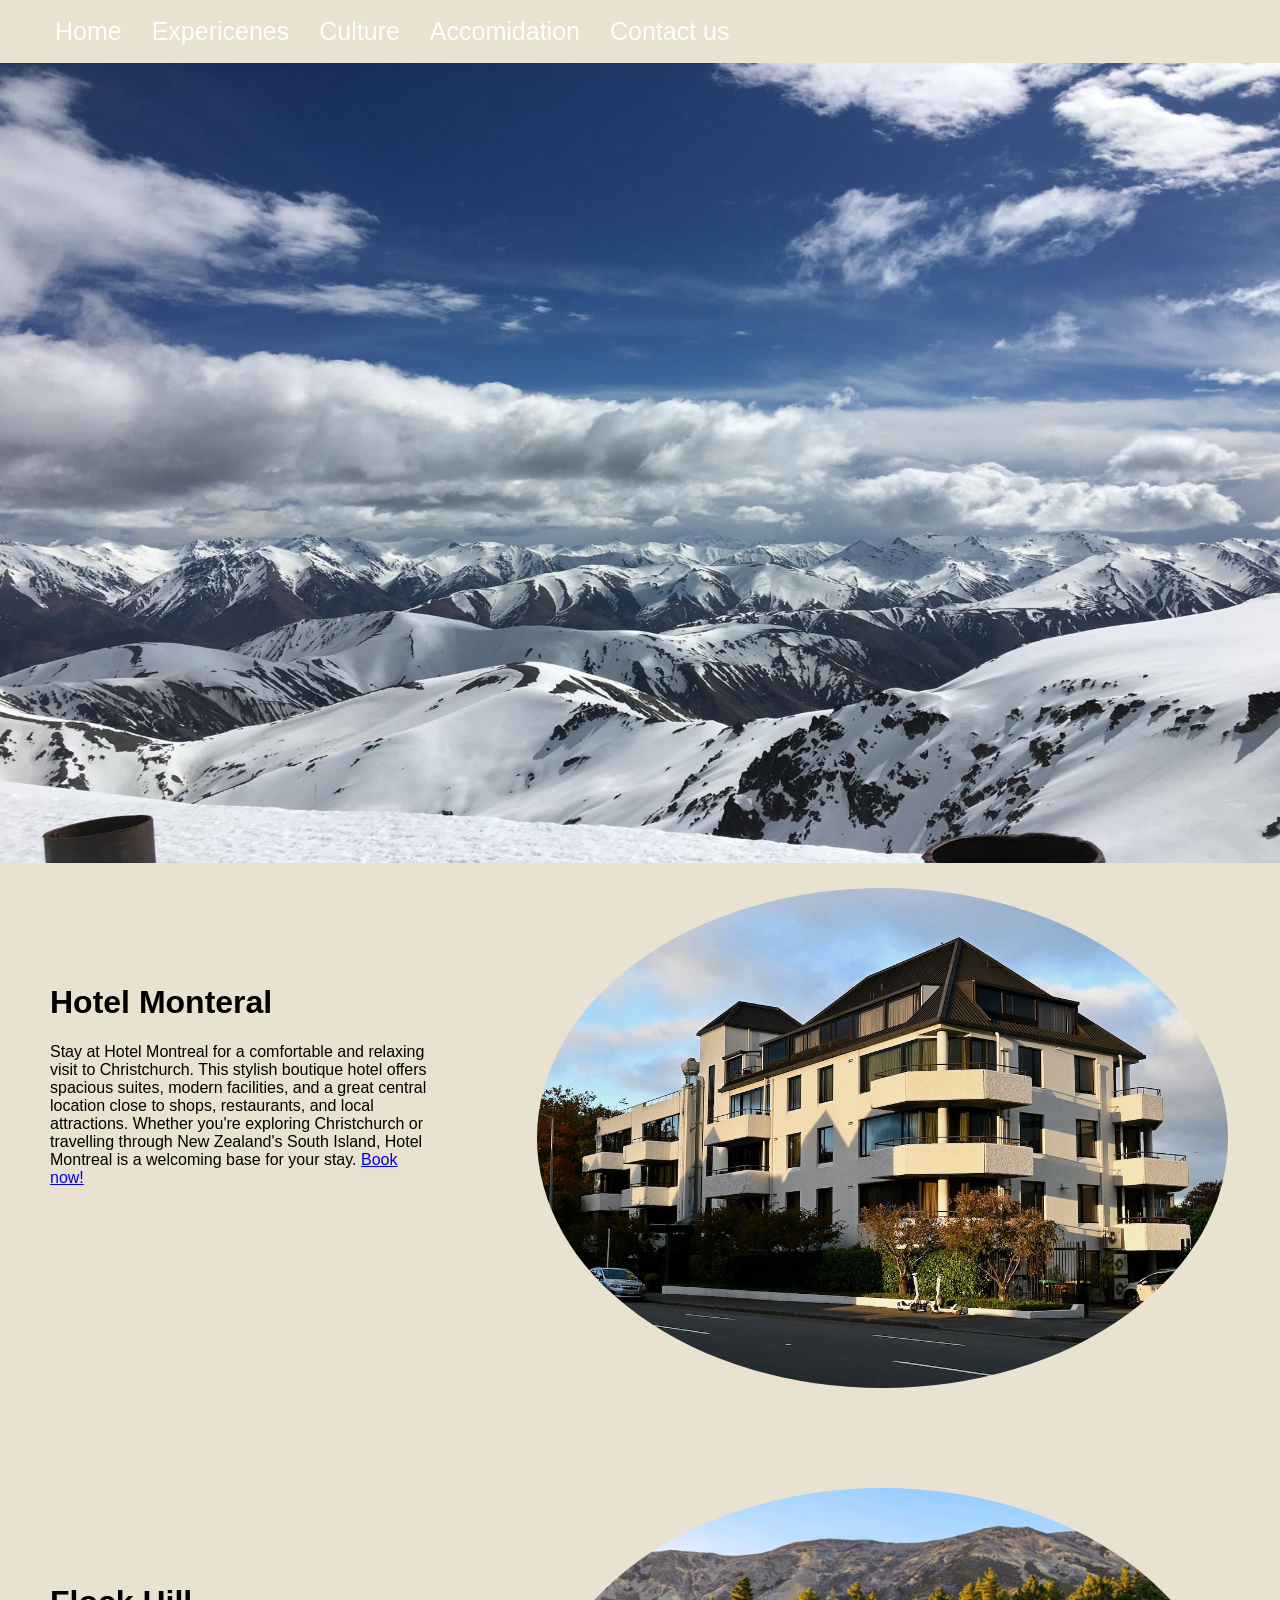
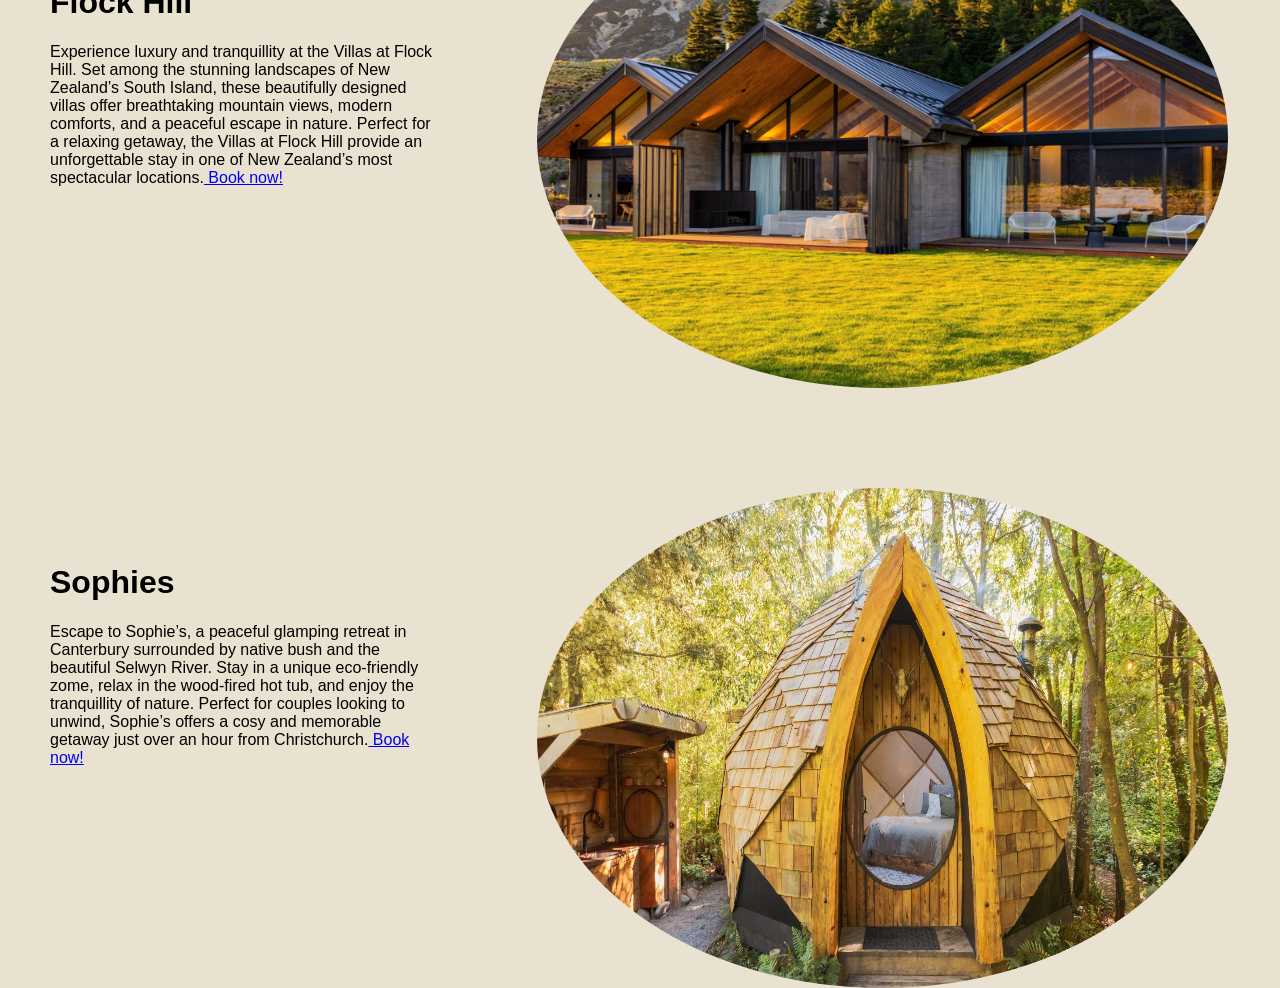
<file: Accom.html>
<!DOCTYPE html>
<head>
 	<link rel="stylesheet" type="text/css"  href="style.css">
 </head>

 <body>


 	<div class="navbar">
<ul class="navlinks">
<li><a href = "index.html"> Home </a></li>
<li><a href = "Experince.html"> Expericenes </a></li>
<li><a href = "Culture.html"> Culture </a></li>
<li><a href = "Accom.html"> Accomidation </a></li>
<li><a href = "flights.html"> Contact us </a></li>
</ul>
</div>

<div class="bannerphotos"> 
<img id= "accomphotobanner" src="Images/snowtop.JPG"  style = "width:100%; height: 800px; display: block;" >
</div>




<div id="acc3">
	<h1> Hotel Monteral </h1>
	<p> Stay at Hotel Montreal for a comfortable and relaxing visit to Christchurch. This stylish boutique hotel offers spacious suites, modern facilities, and a great central location close to shops, restaurants, and local attractions. Whether you're exploring Christchurch or travelling through New Zealand's South Island, Hotel Montreal is a welcoming base for your stay. <a href=https://www.hotelmontreal.co.nz/> Book now! </a> </p>
</div>


<div id="acc2">
	<img id=acc2img src=Images/monteral.jpg>
</div>


<div id=acc4>
	<h1> Flock Hill </h1>
	<p> Experience luxury and tranquillity at the Villas at Flock Hill. Set among the stunning landscapes of New Zealand’s South Island, these beautifully designed villas offer breathtaking mountain views, modern comforts, and a peaceful escape in nature. Perfect for a relaxing getaway, the Villas at Flock Hill provide an unforgettable stay in one of New Zealand’s most spectacular locations.<a href=https://www.flockhillnz.com/> Book now! </a> </p>
</div>

<div id=acc5> 
	<img id=acc5img src=Images/villa.jpg>
</div>

<div id=acc6>
	<h1> Sophies </h1>
	<p> Escape to Sophie’s, a peaceful glamping retreat in Canterbury surrounded by native bush and the beautiful Selwyn River. Stay in a unique eco-friendly zome, relax in the wood-fired hot tub, and enjoy the tranquillity of nature. Perfect for couples looking to unwind, Sophie’s offers a cosy and memorable getaway just over an hour from Christchurch.<a href=https://canopycamping.co.nz/sophies> Book now! </a> </p>
</div>

<div id=acc7>
	<img src=Images/sophies.jpg>
</div>

</div>
 </body>
</file>
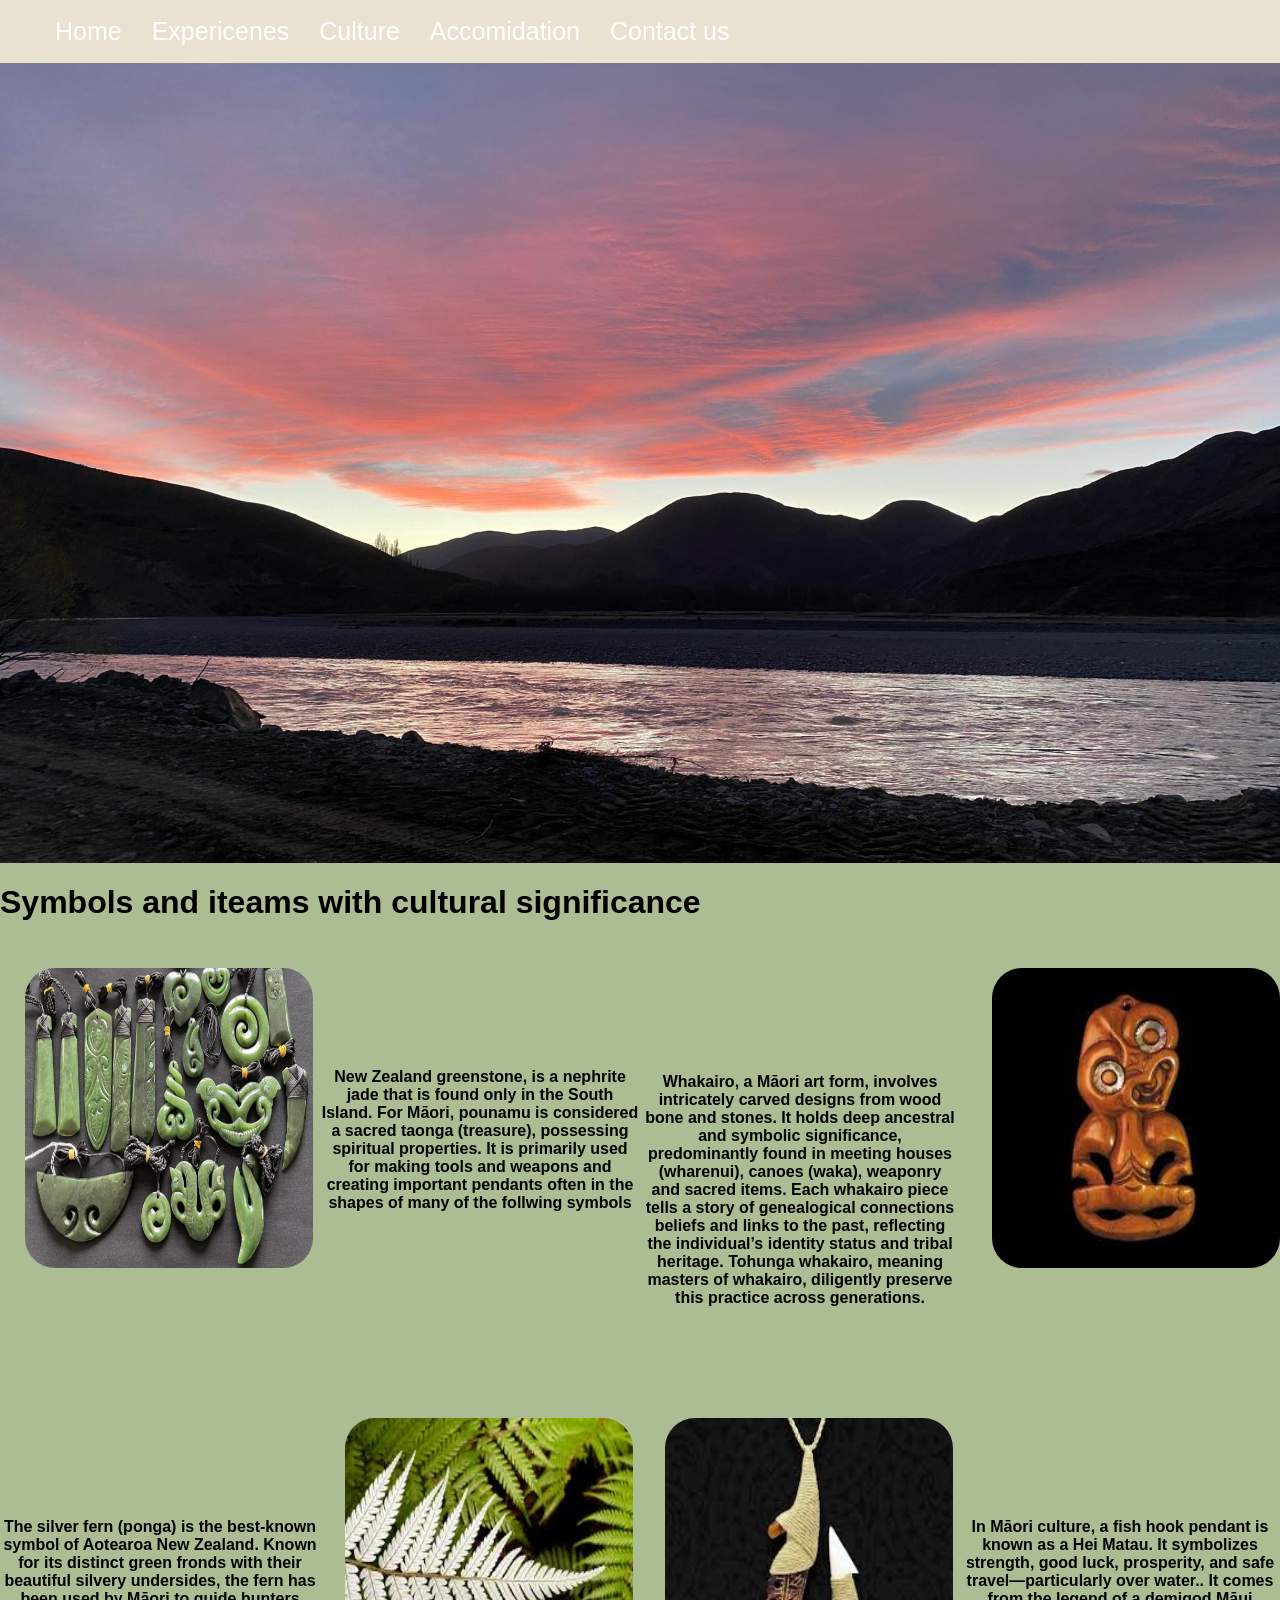
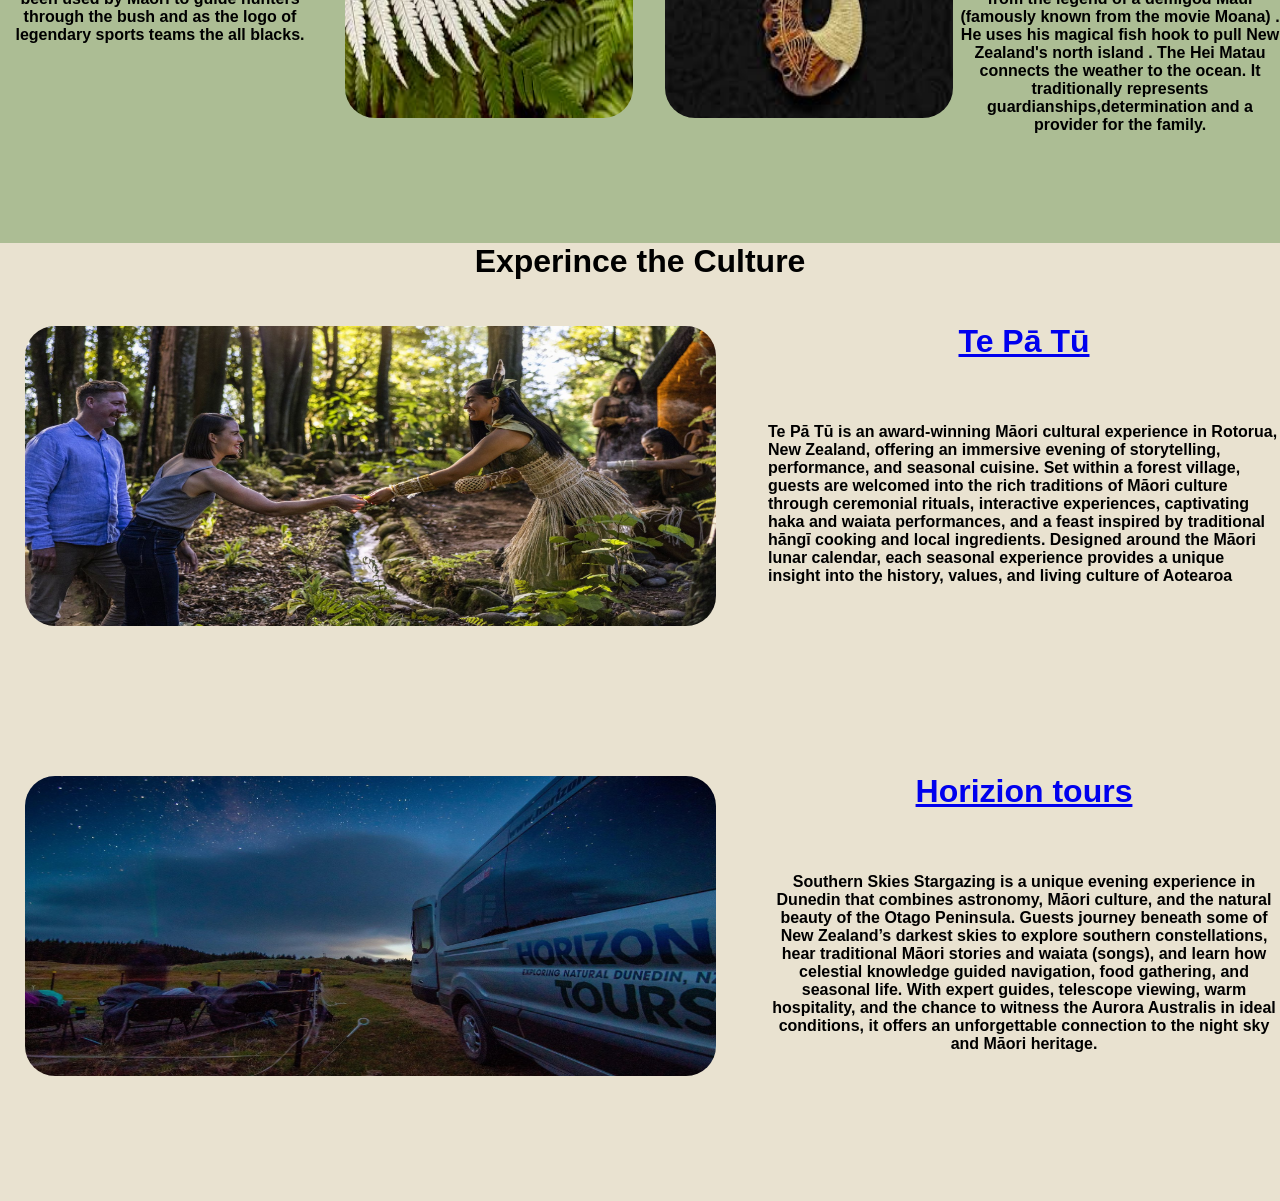
<file: Culture.html>
<!DOCTYPE html>
<head>
 	<link rel="stylesheet" type="text/css"  href="style.css">
 </head>

 <body>

 	<div class="navbar">
<ul class="navlinks">
<li><a href = "index.html"> Home </a></li>
<li><a href = "Experince.html"> Expericenes </a></li>
<li><a href = "Culture.html"> Culture </a></li>
<li><a href = "Accom.html"> Accomidation </a></li>
<li><a href = "flights.html"> Contact us </a></li>
</ul>
</div>

<div class="bannerphotoss"> 
<img id= "cultphotobanner" src="Images/sunsetlake2.jpg" style = "width:100%; height: 800px; display: block;">
</div>



<div id="cult1">
	<h1 id= "cult1text">Symbols and iteams with cultural significance</h1>
	<div>
	
<div id="cult2">
	<img id="cult2img" src="Images/greenstone.jpg">
</div>

<div id="cult2-2">
	<h4 id="cult2-2text"> New Zealand greenstone, is a nephrite jade that is found only in the South Island. For Māori, pounamu is considered a sacred taonga (treasure), possessing spiritual properties. It is primarily used for making tools and weapons and creating important pendants often in the shapes of many of the follwing symbols</h4>
</div>

<div id="cult3">
	<h4 id="cult3text"> Whakairo, a Māori art form, involves intricately carved designs from wood bone and stones.  It holds deep ancestral and symbolic significance, predominantly found in meeting houses (wharenui), canoes (waka), weaponry and sacred items.  Each whakairo piece tells a story of genealogical connections beliefs and links to the past, reflecting the individual’s identity status and tribal heritage.  Tohunga whakairo, meaning masters of whakairo, diligently preserve this practice across generations.<h4>
	</h6>
</div>

	<div id="cult3-2">
		<img id="cult3-2img" src="Images/wood.jpg">

	</div>

	<div id=cult4>
		<h4 id="cult4text"> The silver fern (ponga) is the best-known symbol of Aotearoa New Zealand. Known for its distinct green fronds with their beautiful silvery undersides, the fern has been used by Māori to guide hunters through the bush and as the logo of legendary sports teams the all blacks. 

 </h4> 
	</div>

<div id="cult4-2">
	<img id="cult4-2img"src="Images/fern.jpg">
</div>



<div id="cult5">
	<h4 id="cult5text" >In Māori culture, a fish hook pendant is known as a Hei Matau. It symbolizes strength, good luck, prosperity, and safe travel—particularly over water.. It comes from the legend of a demigod Māui (famously known from the movie Moana) . He uses his magical fish hook to pull New Zealand's north island . The Hei Matau connects the weather to the ocean. It traditionally represents guardianships,determination and a provider for the family.</h4>
</div>

<div id="cult5-2">
	<img id="cult5-2img" src=Images/hook.jpg>
</div>

<div id="cult6">
	<h1 id=cult6text> Experince the Culture </h1>
</div>
<div id="cult7-2">
	<h1> <a href= "https://te-pa-tu.com/"> Te Pā Tū </a> </h1>
</div>
<div id="cult7">
<img id=cult7img src=Images/amoari.jpg>
</div>

<div id="cult7-3">
	<h4> Te Pā Tū is an award-winning Māori cultural experience in Rotorua, New Zealand, offering an immersive evening of storytelling, performance, and seasonal cuisine. Set within a forest village, guests are welcomed into the rich traditions of Māori culture through ceremonial rituals, interactive experiences, captivating haka and waiata performances, and a feast inspired by traditional hāngī cooking and local ingredients. Designed around the Māori lunar calendar, each seasonal experience provides a unique insight into the history, values, and living culture of Aotearoa</h4>
</div>

<div id="cult8-2">
	<h1> <a href= https://www.horizontours.co.nz/sssgtours/southern-skies-stargazing> Horizion tours </a> </h1>
</div>
<div id="cult8">
	<img id="cult8img" src=Images/2maori.jpg>
</div>

<div id="cult8-3">
	<h4> Southern Skies Stargazing is a unique evening experience in Dunedin that combines astronomy, Māori culture, and the natural beauty of the Otago Peninsula. Guests journey beneath some of New Zealand’s darkest skies to explore southern constellations, hear traditional Māori stories and waiata (songs), and learn how celestial knowledge guided navigation, food gathering, and seasonal life. With expert guides, telescope viewing, warm hospitality, and the chance to witness the Aurora Australis in ideal conditions, it offers an unforgettable connection to the night sky and Māori heritage. </h4>
</div>































</html>

 </body>
</file>
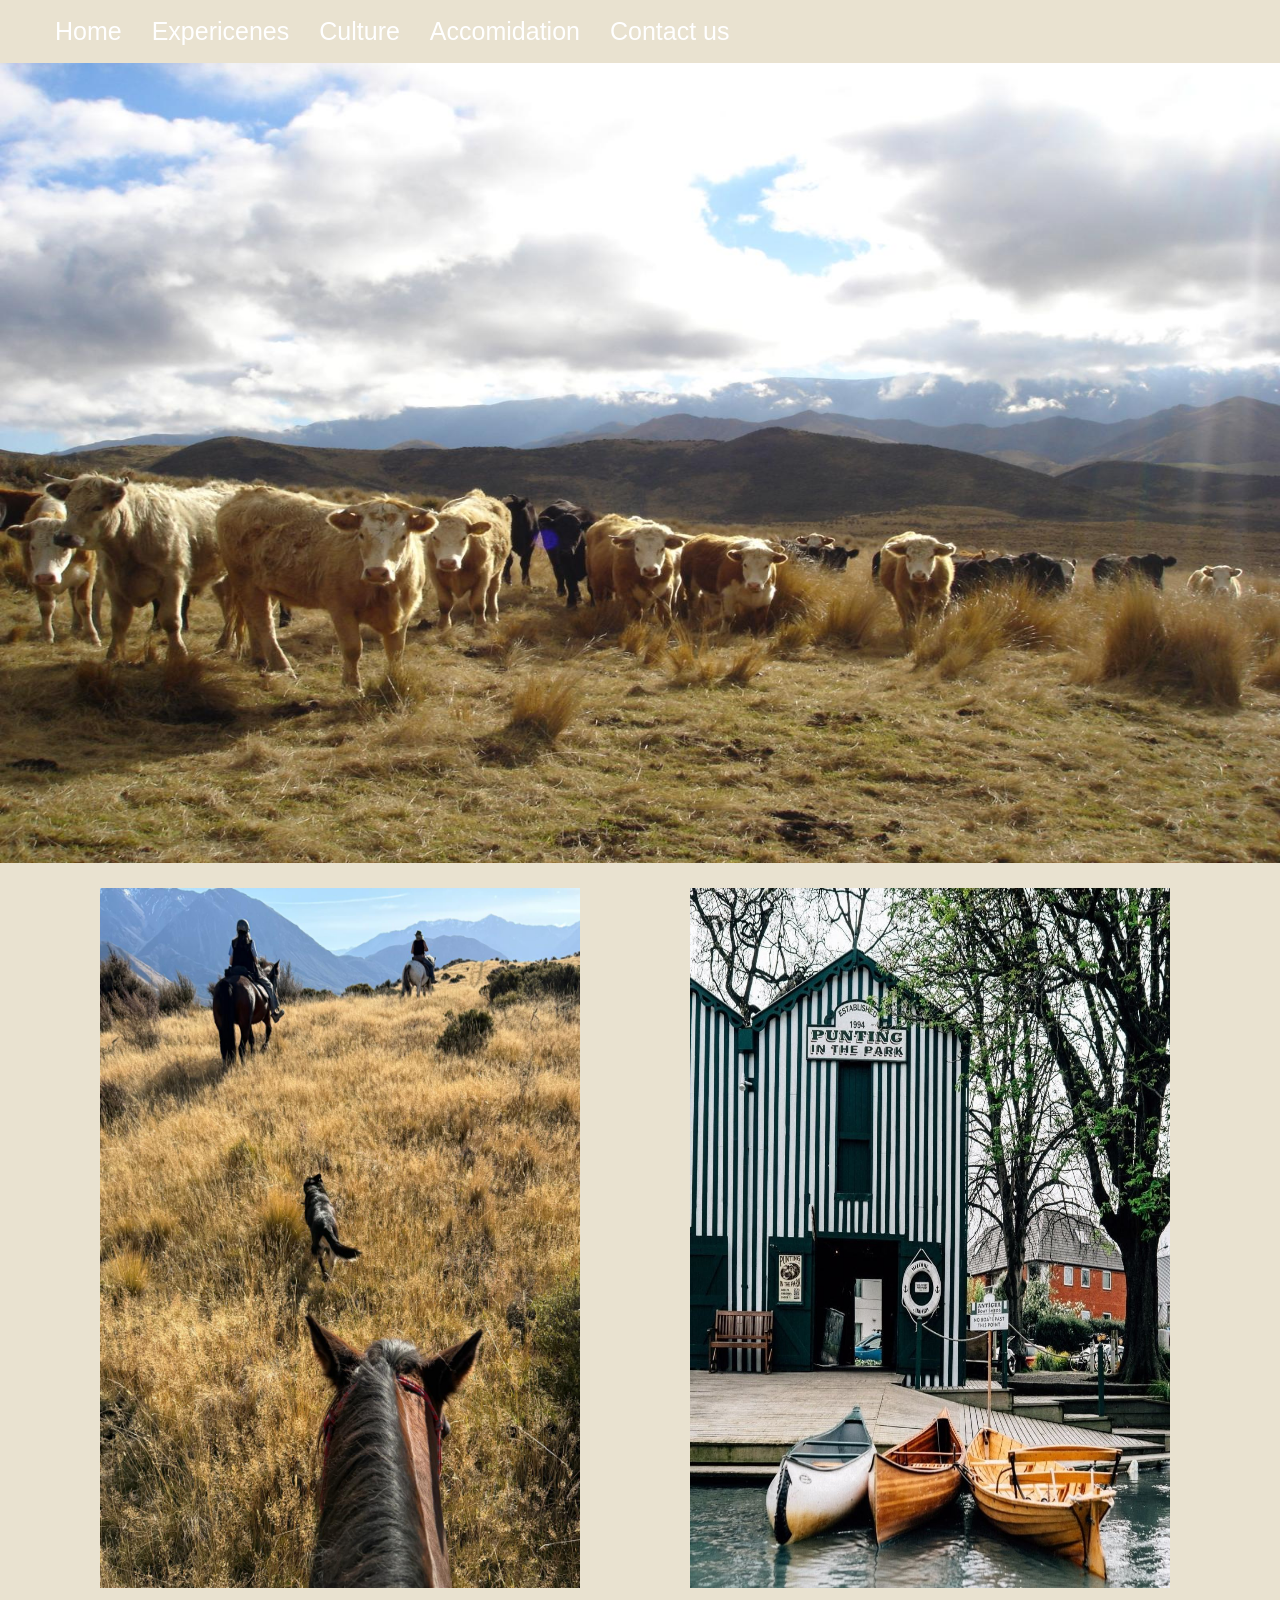
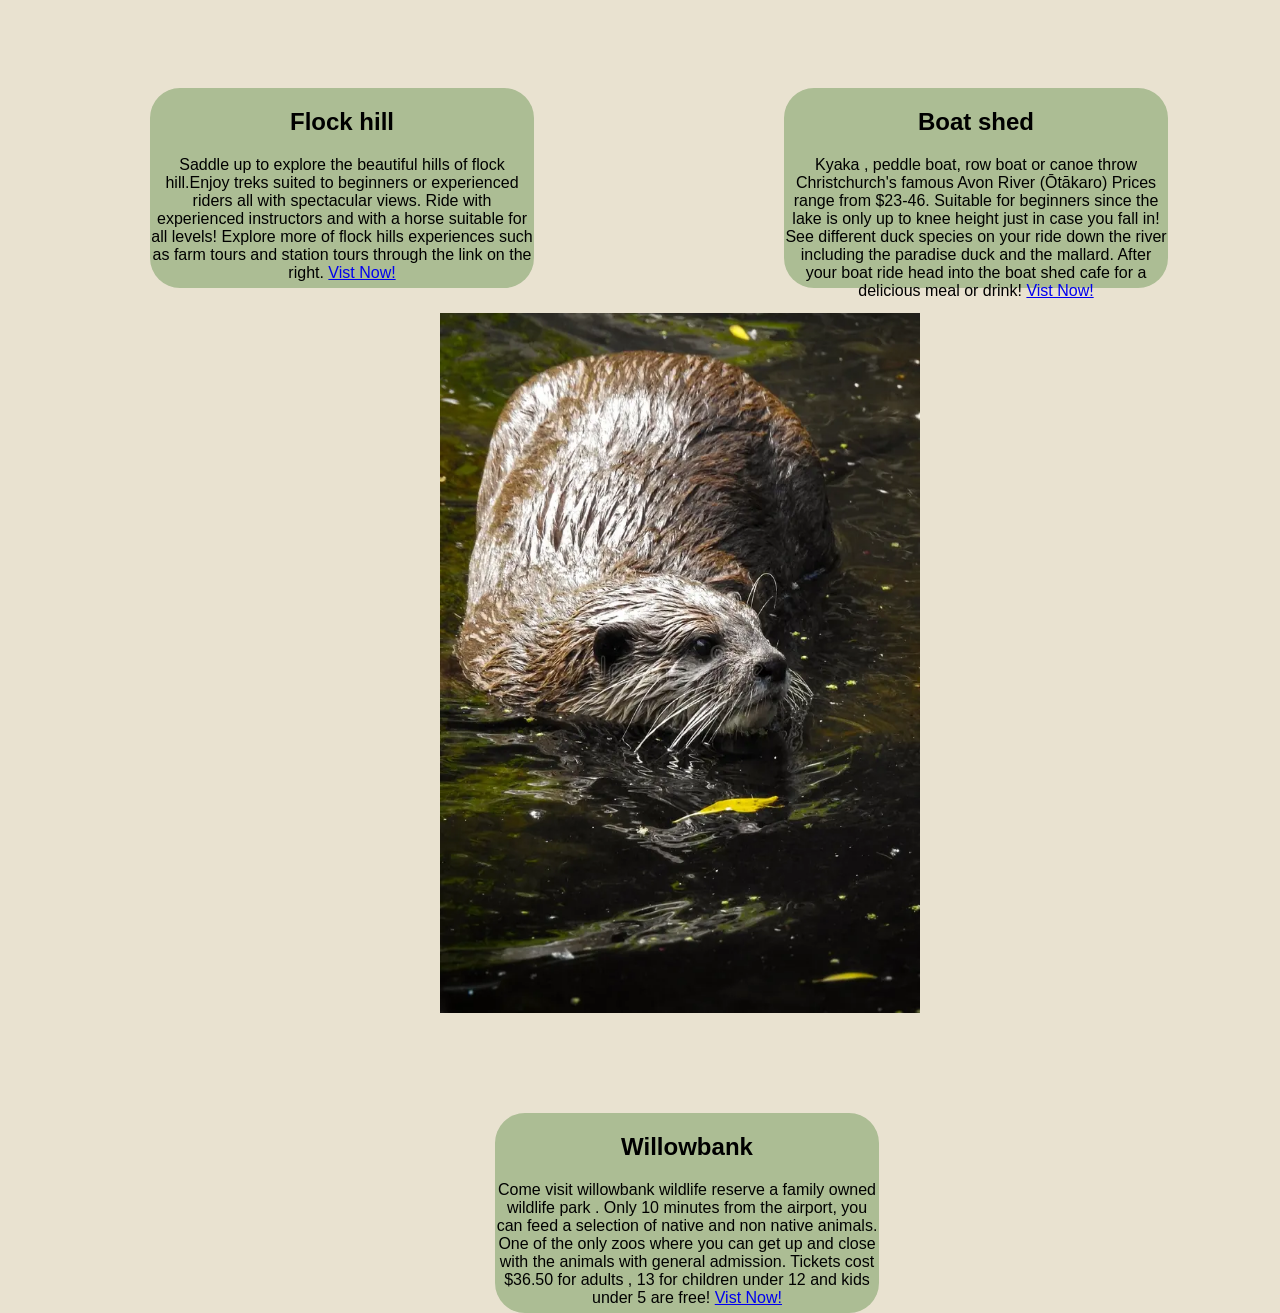
<file: Experince.html>
<!DOCTYPE html>
 <head>
 	<link rel="stylesheet" type="text/css"  href="style.css">
 	<script src="script.js" defer></script>
 </head>
 	<body>






<div class="navbar">
<ul class="navlinks">
<li><a href = "index.html"> Home </a></li>
<li><a href = "Experince.html"> Expericenes </a></li>
<li><a href = "Culture.html"> Culture </a></li>
<li><a href = "Accom.html"> Accomidation </a></li>
<li><a href = "flights.html"> Contact us  </a></li>
</ul>
</div>

<div class="bannerphotos"> 
	
<img id= "exphotobanner" src="Images/exbanner.jpg">

</div>

<div id="ex1">

  <img id="ex1photoo" src=Images/flock1.jpg style= "width:75%; height:700px;margin-left:100px">
	
</div>

<div id=ex2>
  <img src="Images/boat1.jpg" style= "width:75%; height:700px;margin-left:50px">
</div>


<div id=ex1text>
  <h2> Flock hill </h2>
  <p> 
Saddle up to explore the beautiful hills of flock hill.Enjoy treks suited 
  to beginners or experienced riders all with spectacular views. Ride with experienced instructors 
and with a horse suitable for all levels! Explore more of flock hills experiences such as farm tours 
and station tours through the link on the right. <a href=https://www.flockhillnz.com/> Vist Now! </a> </p>
</div>


<div id="ex2text">
  <h2> Boat shed </h2>
  <p> Kyaka , peddle boat, row boat or canoe throw Christchurch's famous Avon River  (Ōtākaro) Prices range from $23-46. Suitable for beginners since the lake is only up to knee height just in case you fall in! See different duck species on your ride down the river including the paradise duck and the mallard. After your boat ride head into the boat shed cafe for a delicious meal or drink! <a href=https://boatsheds.co.nz/> Vist Now! </a> </p>
</div>

<div id=ex3>
  <img src="Images/willow.jpg" style= "width:75%; height:700px;margin-left:50px">
</div>


<div id="ex3text">
  <h2> Willowbank </h2>
  <p> Come visit willowbank wildlife reserve a family owned wildlife park . Only 10 minutes from the airport, you can feed a selection of native and non native animals. One of the only zoos where you can get up and close with the animals with general admission. Tickets cost $36.50 for adults , 13 for children under 12 and kids under 5 are free!
 <a href=https://willowbank.nz/> Vist Now! </a> </p>
</div>











</html>
 	</body>
</file>
<file: style.css>
html {
  scroll-behavior: smooth;
}

body{
	background-color:#E9E2D0;
	font-family: "Ramabhadra", sans-serif;

}


 .poppins-regular {
  font-family: "Poppins", sans-serif;
  font-weight: 400;
  font-style: normal;
}

 


	


}
#titlebox2{
	Background-color:#ACBD94;

	width:60%;
	height:100px;
	float: left;
	margin-top:0px;
	justify-content:space-between;
	align-iteams:center;


}

#titlebox2-line1{
	font-size:50px;

	background-color:#ACBD94;
	width:100%;
	Height:50px;
	float:left;
	font-weight: bold;
	display: flex;
 
}

#titlebox2-line1 img{
	width:50px;
	z-index:-1px;
	Height:50px;

}


}





#titletext{
	
  font-weight: 900;
  font-style: normal;
  flex-direction:column;
  font-size: 40px;
}



#homeimg{ 
width:550px;
height:650px;
margin-left:50px;
margin-top:100px;
border-radius:30px;
 }

 #homebackground{
 	background-image: url("Images/homepage.jpg");
 }




#greenbox1{
	width:100%;
	height:600px;
	background-color:#ACBD94;
	position:bottom;
	position:absolute;
	margin-top:1000px;
	justify-content:center;
	algin-iteams:center;
	position:left
	content
}

#kiwi{
	margin-top:1105px;
	margin-left: 800px;
	position:absolute;
	width:35%;
	height:400px;
	border-radius:30px;
}

#kiwitext2{

	margin-left:70px;
	margin-top:150px;
	position:absolute;
}

#kiwitext{
	margin-top: 50px;
	margin-left: 70px;
	position: absolute;
}


body{
	margin:0;
	padding:0;
}
h1{
	position:center;
}
ABOUT US

 
#about1{
	width:550px;
	height:400px;
	background-color: white;
	margin-top:200px;
	margin-left:820px;
	border-radius:30px;
}

#abouttextbox{
	width:600px;
	height:400px;
	margin-top:550px;
	margin-left:800px;
	background-color:;
	position:absolute;
	border-radius:30px;
}

h3{
 position:absolute;
 margin-top:100px;
width:600px;
color:#1f1f1f;
  font-family: "Edu AU VIC WA NT Guides", cursive;
  font-optical-sizing: auto;
  font-weight: 500;
  font-style: normal;
  position:center;

}


#logo{
	width:350px;
	height:350px;
	margin-top:550px;
	margin-left: 150px;
	position: absolute;
}





/* Style the video: 100% width and height to cover the entire window */
#myVideo {

  position:absolute;
  z-index:-1;
  right: 0;
  bottom: 0;
  width: 100%;
  height: 100%;
  background-color:#ACBD94;
}

#videotext{

	Font-size:70px;
	margin-top:300px;
	margin-left:350px;
  font-family: "Edu AU VIC WA NT Guides", cursive;
  font-optical-sizing: auto;
  font-weight: <weight>;
  font-style: normal;
  color:white;

}


#slide1{
	margin-top:200px;
	margin-left:50px;
}

#navbar1{
	position:absolute;

	display:flex;
	justify-content: space-between;
	align-iteams:center;
	background-color:#ACBD94;
	width:100%;

	color: white;
	z-index: 1000;
	margin-top:-400px;
	

}


/* Page content */
.content {
  padding: 16px;
}

#navlinks1{
	display:flex;
	list-style:none;

}

#navlinks1 li{
	padding:1px 15px;

}

#navlinks1 a {
color:white; 
text-decoration: none;
font-size: 25px;
transition: 0.3s;
text-align:center;

}

#navlinks1 a:hover{
	color:lightgreen;

}




EXPERINCE

.navbar{


position:absolute;
display:flex;
	justify-content: space-between;
	align-iteams:center;
	background-color:#ACBD94;
	width:100%;
padding:0;
	color: white;
	z-index: 1000;

	

}


/* Page content */
.content {
  padding: 16px;
}

.navlinks{
	display:flex;
	list-style:none;

}

.navlinks li{
	padding:1px 15px;

}

.navlinks a {
color:white; 
text-decoration: none;
font-size: 25px;
transition: 0.3s;
text-align:center;

}

.navlinks a:hover{
	color:lightgreen;

}

.exphoto{
	Width:100%;
	Height:50px;
	background-color:1f1f1f;
}
* {box-sizing:border-box}

.bannerphotos{

	width: 100%;
  height: 800px;
}

#exphotobanner{
	width:100%;
	height:800px;
}


#exbannertext{
	top:200px
	z-index:1;
	position:absolute;

}

#ex1{
	height: 600px;
	width:50%;
	background-color:clear;
margin-top: 25px;
	float:left;
	clear: both;

}


#ex1photoo{
	width:100%;
	height: 200px;
	border border-radius: 30px;
}


#ex1-2:{
	float:left;
}



CAROSEL FLOCK

* {box-sizing:border-box}

/* Slideshow container */
.slideshow-container2 {
  max-width: 1000px;
  position: relative;
  margin: auto;
 
  right:200px;
}

/* Hide the images by default */
.mySlides2 {
  display: none;
}

/* Next & previous buttons */
.prev2, .next2 {
  cursor: pointer;
  position: absolute;
  top: 50%;
  width: -100px;
  margin-top: -22px;
  padding: 16px;
  color: white;
  font-weight: bold;
  font-size: 18px;
  transition: 0.6s ease;
  border-radius: 0 3px 3px 0;
  user-select: none;
}

/* Position the "next button" to the right */
.next2 {
  right: 600px;
  border-radius: 3px 0 0 3px;

}

/* On hover, add a black background color with a little bit see-through */
.prev2:hover, .next:hover {
  background-color: rgba(0,0,0,0.8);
}

/* Caption text */
.text2 {
  color: #f2f2f2;
  font-size: 15px;
  padding: 8px 12px;
  position: absolute;
  bottom: 8px;
  width: 100%;

}

/* Number text (1/3 etc) */
.numbertext2 {
  color: #f2f2f2;
  font-size: 12px;
  padding: 8px 12px;
  position: absolute;
  top: 0;
}

/* The dots/bullets/indicators */
.dot2 {
  cursor: pointer;
  height: ;
  width: 15px;
  margin: 0 2px;
  background-color: #bbb;
  border-radius: 50%;
  display: inline-block;
  transition: background-color 0.6s ease;
}

.active2, .dot2:hover {
  background-color: #717171;
}

/* Fading animation */
.fade {
  animation-name: fade;
  animation-duration: 1.5s;
}

@keyframes fade {
  from {opacity: .4}
  to {opacity: 1}
}



* {box-sizing:border-box}

/* Slideshow container */
.slideshow-container {
  max-width: 1000px;
  position: relative;
  margin: auto;
  bottom:px;
 float:left;
 top:-550px;
}

/* Hide the images by default */
.mySlides {
  display: none;
}

/* Next & previous buttons */
.prev, .next {
  cursor: pointer;
  position: absolute;
  top: 50%;
  width: -100px;
  margin-top: -22px;
  padding: 16px;
  color: white;
  font-weight: bold;
  font-size: 18px;
  transition: 0.6s ease;
  border-radius: 0 3px 3px 0;
  user-select: none;
}

/* Position the "next button" to the right */
.next {
  right: 600px;
  border-radius: 3px 0 0 3px;

}

/* On hover, add a black background color with a little bit see-through */
.prev:hover, .next:hover {
  background-color: rgba(0,0,0,0.8);
}

/* Caption text */
.text {
  color: #f2f2f2;
  font-size: 15px;
  padding: 8px 12px;
  position: absolute;
  bottom: 8px;
  width: 100%;

}

/* Number text (1/3 etc) */
.numbertext {
  color: #f2f2f2;
  font-size: 12px;
  padding: 8px 12px;
  position: absolute;
  top: 0;
}

/* The dots/bullets/indicators */
.dot {
  cursor: pointer;
  height: ;
  width: 15px;
  margin: 0 2px;
  background-color: #bbb;
  border-radius: 50%;
  display: inline-block;
  transition: background-color 0.6s ease;
}

.active, .dot:hover {
  background-color: #717171;
}

/* Fading animation */
.fade {
  animation-name: fade;
  animation-duration: 1.5s;
}

@keyframes fade {
  from {opacity: .4}
  to {opacity: 1}
}


#ex2{
	height: 800px;
	width: 50%;
	float:left;
	margin-top:25px;


}

#ex1text{
	width:30%;
	height: 200px;
	background-color: #ACBD94;
	float:left;
	border-radius: 30px;

	margin-left:150px;
	text-align:center;
}

#ex2text{
		width:30%;
	height: 200px;
	background-color: #ACBD94;
	float:left;
	border-radius: 30px;

	margin-left:250px;
	text-align:center;

}


#ex3{
	height: 800px;
	width: 50%;
	float:left;
	margin-top:25px;
	margin-left:390px;

}

#ex4{
		height: 800px;
	width: 50%;
	margin-top:25px;
	margin-left:50px;
}

#ex3text{
			width:30%;
	height: 200px;
	background-color: #ACBD94;
	float:left;
	border-radius: 30px;

	margin-left:495px;
	text-align:center;

}



#flocklogo{
	float:right;
	margin-top:125px;
	height:300px;
	width:330px;
}


CULTURE

#cultphotobanner{ 
	width:100%;
	height:600px;
}

#cultbannertext{
	left:500px;
	bottom:900px;
	text-size-adjust: 300px;
	text-align:center;
}

#cult1{
	height:100px;
	width:100%;

	background-color:#ACBD94;
	float:left;
	

}

#cult1tetx{
	text-align: center;
	margin-left:50px;
	padding:5px;
}


.bannerphotoss{

	width: 100%;
  height: 800px;
}

#cult2{
	width:25%;
	height:450px;
	background-color:#ACBD94;
	float: left;
}


#cult2 img{
	width:90%;
	height:300px;
	margin-left:25px;
	margin-top:25px;
	border-radius: 30px;

}

#cult2-2{
	width:25%;
	height:450px;
	background-color:#ACBD94;
	float:left;



}

#cult2-2text{
	text-align: center;
	margin-top:125px;
}

#cult3 {
	text-align:center;
	padding:5px;
	background-color:#ACBD94;
	width:25%;
	float:left;
	height:450px;
}

#cult3-2{
	height:450px;
	float:right;
	width:25%;
	background-color:#ACBD94;
}

	#cult3-2img{
		width:90%;
	height:300px;
	margin-left:25px;
	margin-top:25px;
	border-radius: 30px;
	float:right;


}

#cult3text{
	text-align: center;
	margin-top:125px;
 
}


#cult4{
	width:25%;
	height:450px;
	background-color:#ACBD94;
	float:left;

}

#cult4-2{
		width:25%;
	height:450px;
	background-color:#ACBD94;
	float:left;

}

#cult4-2img{
			width:90%;
	height:300px;
	margin-left:25px;
	margin-top:25px;
	border-radius: 30px;

}

#cult4text{
	text-align: center;
	margin-top:125px;

}

#cult5-2{
		width:25%;
	height:450px;
	background-color:#ACBD94;
	float:left;

}

#cult5-2img{
		width:90%;
	height:300px;
	margin-left:25px;
	margin-top:25px;
	border-radius: 30px;

}

#cult5{
		width:25%;
	height:450px;
	background-color:#ACBD94;
	float:right;


}

#cult5text{
	text-align: center;
	margin-top:125px;
}


#cult6text{
	text-align: center;
}

#cult7{
	width:60%;
	height:450px;
}

#cult7img{
		width:90%;
	height:300px;
	margin-left:25px;
	margin-top:25px;
	border-radius: 30px;
}

#cult7-2{
	float:right;
	height:100px;
	width:40%;
	text-align: center;
}

#cult7-3{
	float:right;
	width:40%;
	height:250px;
	margin-top:-350px;
}

#cult8{
	width:60%;
	height:450px;
}

#cult8img{
		width:90%;
	height:300px;
	margin-left:25px;
	margin-top:25px;
	border-radius: 30px;
}

#cult8-2{
	float:right;
	height:100px;
	width:40%;
	text-align: center;
}

#cult8-3{
		float:right;
	height:100px;
	width:40%;
	text-align: center;
	margin-top:-350px;
}



}
ACCOMIDATION

#acc1{
	height:800px;
	width:100%;
	background-color: #ACBD94;
}

#acc2{
	height:600px;
	width:60%;
	background-color:clear;
	float:right;
}

#acc2img{
		width:90%;
	height:500px;
	margin-left:25px;
	margin-top:25px;
	border-radius: 50%;


}

#acc3{
	margin-left:50px;
	margin-top:100px;
	height:300px;
	width:30%;
	background-color:clear;
	float:left

}

#acc4{
	float:right;
	height:200px;
	width:30%;
	background-color:clear;

}

#acc5img{
		width:90%;
	height:500px;
	margin-left:25px;
	margin-top:25px;
	border-radius: 50%;
	float:left ;

}

#acc5{
		float:right;
	height:200px;
	width:60%;
	background-color:clear;

}

#acc4{
	margin-left:50px;
	margin-top:700px;
	position: absolute;
	height:300px;
	width:30%;
	background-color:clear;
	float:left
}





#acc6{
	margin-left:50px;
	margin-top:680px;
	height:300px;
	width:30%;
	background-color:clear;
	float:left
}

#acc7 img{
		width:90%;
	height:500px;
	margin-left:25px;
	margin-top:25px;
	border-radius: 50%;
	float:left ;


}

#acc7{

margin-top:400px;
		float:right;
	height:200px;
	width:60%;
	background-color:clear;

}








* {box-sizing:border-box}

/* Slideshow container */
.slideshow-container2 {
  max-width: 1000px;
  position: relative;
  margin: auto;
  bottom:375px;
  right:200px;
}

/* Hide the images by default */
.mySlides2 {
  display: none;
}

/* Next & previous buttons */
.prev, .next {
  cursor: pointer;
  position: absolute;
  top: 50%;
  width: -100px;
  margin-top: -22px;
  padding: 16px;
  color: white;
  font-weight: bold;
  font-size: 18px;
  transition: 0.6s ease;
  border-radius: 0 3px 3px 0;
  user-select: none;
}

/* Position the "next button" to the right */
.next {
  right: 600px;
  border-radius: 3px 0 0 3px;

}

/* On hover, add a black background color with a little bit see-through */
.prev:hover, .next:hover {
  background-color: rgba(0,0,0,0.8);
}

/* Caption text */
.text {
  color: #f2f2f2;
  font-size: 15px;
  padding: 8px 12px;
  position: absolute;
  bottom: 8px;
  width: 100%;

}

/* Number text (1/3 etc) */
.numbertext {
  color: #f2f2f2;
  font-size: 12px;
  padding: 8px 12px;
  position: absolute;
  top: 0;
}

/* The dots/bullets/indicators */
.dot {
  cursor: pointer;
  height: ;
  width: 15px;
  margin: 0 2px;
  background-color: #bbb;
  border-radius: 50%;
  display: inline-block;
  transition: background-color 0.6s ease;
}

.active, .dot:hover {
  background-color: #717171;
}

/* Fading animation */
.fade {
  animation-name: fade;
  animation-duration: 1.5s;
}

@keyframes fade {
  from {opacity: .4}
  to {opacity: 1}
}




FLIGHTS

#flight1{
	position:;
	width:100%;
	height:700px;
	background-color: yellow;
	
}


.flip-card1 {
  background-color: transparent;
  width: 300px;
  height: 200px;
  border: 1px solid #f1f1f1;
  perspective: 1000px; /* Remove this if you don't want the 3D effect */
}

/* This container is needed to position the front and back side */
.flip-card-inner1 {
  position: relative;
  width: 100%;
  height: 100%;
  text-align: center;
  transition: transform 0.8s;
  transform-style: preserve-3d;
}

/* Do an horizontal flip when you move the mouse over the flip box container */
.flip-card1:hover .flip-card-inner {
  transform: rotateY(180deg);
}

/* Position the front and back side */
.flip-card-front1, .flip-card-back1 {
  position: absolute;
  width: 100%;
  height: 100%;
  -webkit-backface-visibility: hidden; /* Safari */
  backface-visibility: hidden;
}

/* Style the front side (fallback if image is missing) */
.flip-card-front1 {
  background-color: #bbb;
  color: black;
}

/* Style the back side */
.flip-card-back1 {
  background-color: dodgerblue;
  color: white;
  transform: rotateY(180deg);
}






.flipping_cards1e {
text-align: center;
}


/* CONTAINER */
.flip-card1 {
  width: min(90vw, 280px);
  height: 340px;

  perspective: 1000px;
  margin: 30px 25px;

  display: inline-block;

  backdrop-filter: blur(12px);
}


/* INNER WRAPPER */
.card_inner1 {
  width: 100%;
  height: 100%;
  position: relative;
  transform-style: preserve-3d;
  transition: transform 0.8s ease;
}

/* CHANGE CURSOR + FLIP */
.flip-card1:hover .card_inner1 {
cursor: pointer;
transform: rotateY(180deg);
}


/* BOTH SIDES */
.flip-card_front1,
.flip-card-back1 {
  position: absolute;
  width: 100%;
  height: 100%;
  border-radius: 16px;

  backface-visibility: hidden;
  -webkit-backface-visibility: hidden;

  overflow: hidden;

  display: flex;
  flex-direction: column;
  justify-content: center;
  align-items: center;
  padding: 16px;
  box-sizing: border-box;
}




flip card




.flip-card1 {
text-align: center;
}


/* CONTAINER */
.flip-card-front1 {
  width: min(90vw, 280px);
  height: 340px;

  perspective: 1000px;
  margin: 30px 25px;

  display: inline-block;

  backdrop-filter: blur(12px);
}


/* INNER WRAPPER */
.flip-card-inner1 {
  width: 100%;
  height: 100%;
  position: relative;
  transform-style: preserve-3d;
  transition: transform 0.8s ease;
}

/* CHANGE CURSOR + FLIP */
.flip-card-front1:hover .flip-card-inner1  {
cursor: pointer;
transform: rotateY(180deg);
}


/* BOTH SIDES */
.flip-card-inner1,
.flip-card-back1 {
  position: absolute;
  width: 100%;
  height: 100%;
  border-radius: 16px;

  backface-visibility: hidden;
  -webkit-backface-visibility: hidden;

  overflow: hidden;

  display: flex;
  flex-direction: column;
  justify-content: center;
  align-items: center;
  padding: 16px;
  box-sizing: border-box;
}






CONTACT US 
.container{
    width: 600px;
    height: 600px;
    background: white;
    margin: 50px auto;
    box-sizing: border-box;
    padding: 40px;
    box-shadow: 0 0 20px rgba(72,98,85,0.6);
}

.container p{
    text-transform: uppercase;
    text-align: center;
    font-size: 45px;
    margin-bottom: 20px;
    color: #486255;
    letter-spacing: 1px;
}

.input, .msg .area{
    width: 100%;
    padding: 20px;
    box-sizing: border-box;
    margin-bottom: 25px;
    border: 2px solid #e9eaea;
    font-size: 14px;
    border-radius: 5px;
    outline: none;
    transition: all 0.5s ease;
}

.login .input{
    width: 48%;
    float: left;
    margin-right: 4%;
}

.login .input:last-child{
    margin-right: 0;
}

.msg .area{
    height: 200px;
}

.btn{
    width: 250px;
    background: #486255;
    height: 50px;
    text-align: center;
    line-height: 50px;
    color: #fff;
    text-transform: uppercase;
    margin: 0 auto;
    cursor: pointer;
    border-radius: 5px;
}

.input:focus,
.msg .area:focus{
    border: 2px solid #486255;
}

::-webkit-input-placeholder{
    font-family: "Roboto", sans-serif;
}

::-moz-input-placeholder{
    font-family: "Roboto", sans-serif;
}

::-ms-input-placeholder{
    font-family: "Roboto", sans-serif;
}



#contact1{
	height:200px;
	width:100%;
}



/* Three columns side by side */
.column {
  float: left;
  width: 33.3%;
  margin-bottom: 16px;
  padding: 0 8px;
}

/* Display the columns below each other instead of side by side on small screens */
@media screen and (max-width: 650px) {
  .column {
    width: 100%;
    display: block;
  }
}

/* Add some shadows to create a card effect */
.card {
  box-shadow: 0 4px 8px 0 rgba(0, 0, 0, 0.2);
  background-color: #ACBD94;
}

/* Some left and right padding inside the container */
.container {
  padding: 0 16px;
}

/* Clear floats */
.container::after, .row::after {
  content: "";
  clear: both;
  display: table;
}
 
.title {
  color: grey;
}

.button {
  border: none;
  outline: 0;
  display: inline-block;
  padding: 8px;
  color: white;
  background-color: #000;
  text-align: center;
  cursor: pointer;
  width: 100%;
}

.button:hover {
  background-color: #555;
}








* {box-sizing: border-box}
.mySlides1, .mySlides2 {display: none}
img {vertical-align: middle;}

/* Slideshow container */
 slideshow-container {
  max-width: 1000px;
  position: relative;
  margin: auto;
}

/* Next & previous buttons */
.prev, .next {
  cursor: pointer;
  position: absolute;
  top: 50%;
  width: auto;
  padding: 16px;
  margin-top: -22px;
  color: white;
  font-weight: bold;
  font-size: 18px;
  transition: 0.6s ease;
  border-radius: 0 3px 3px 0;
  user-select: none;
}

/* Position the "next button" to the right */
.next {
  right: 0;
  border-radius: 3px 0 0 3px;
}

/* On hover, add a grey background color */
.prev:hover, .next:hover {
  background-color: #f1f1f1;
  color: black;
}



.rating-box {
    position: relative;
    background: #fff;
    padding: 25px 50px 35px;
    border-radius: 25px;
    box-shadow: 0 5px 10px rgba(0, 0, 0, 0.05);
}

.rating-box header {
    font-size: 22px;
    color: #dadada;
    font-weight: 500;
    margin-bottom: 20px;
}

.stars span {
    color: #e6e6e6;
    font-size: 35px;
    cursor: pointer;
   }

   .stars span .active {
    color: yellow;
}
</file>
